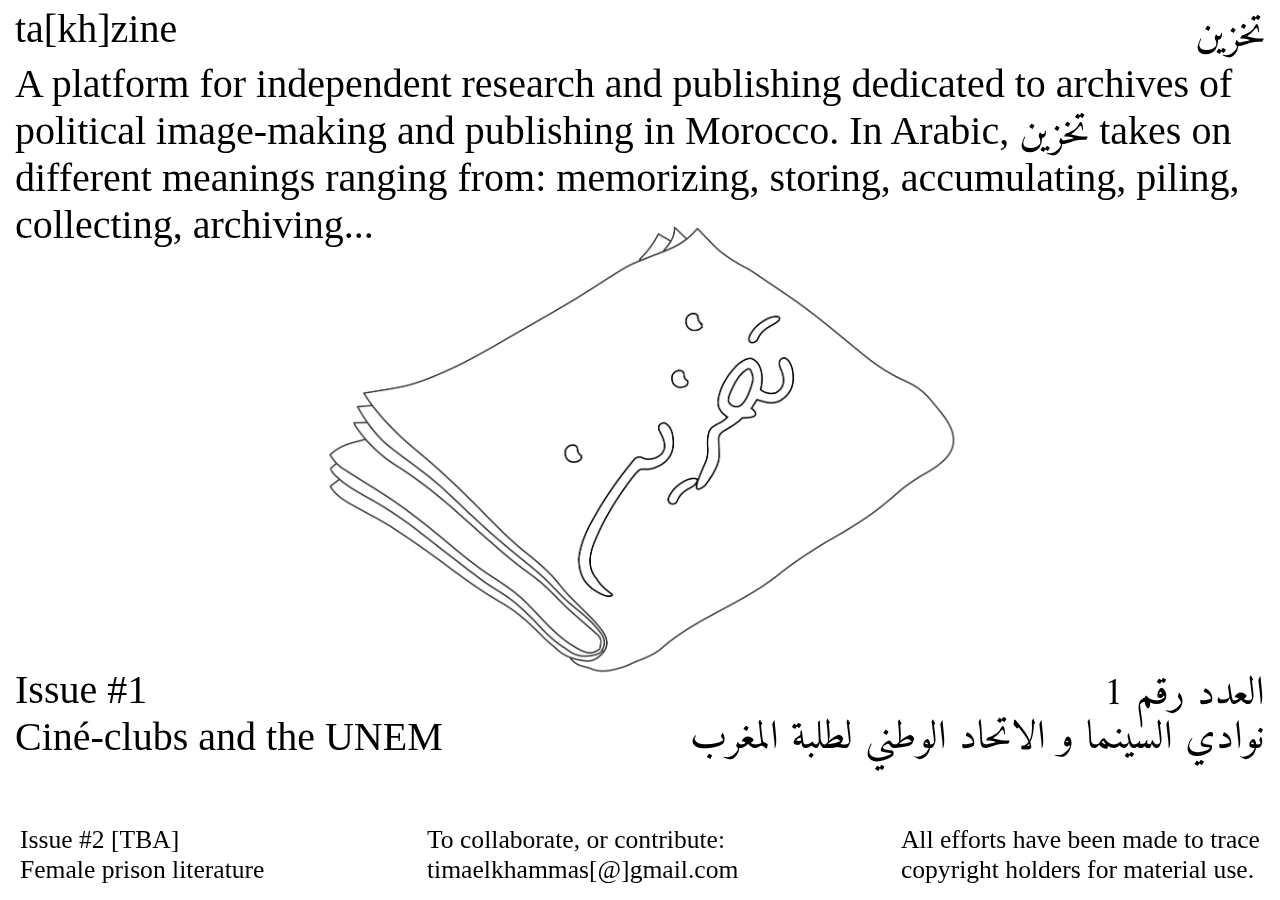
<file: index.html>
<!DOCTYPE html>
<html lang="en">
<head>
    <meta charset="UTF-8">
    <meta name="viewport" content="width=device-width, initial-scale=1.0">
    <title>ta[kh]zine</title>
    <link rel="stylesheet" href="styles.css">
    <link href="https://fonts.googleapis.com/css2?family=Amiri:ital,wght@0,400;0,700;1,400;1,700&display=swap" rel="stylesheet">    <link href="https://fonts.cdnfonts.com/css/arial-mono-mt-pro" rel="stylesheet">
</head>
<body>
    <div class="top-left-text">
        <p>ta[kh]zine</p>
    </div>
    <div class="top-right-text">
        <p>تخزين</p>
    </div>

    <div class="top-left-subtext">
        <p>
            A platform for independent research and publishing dedicated to 
            archives of political image-making and publishing in Morocco.
            In Arabic, <span class="arabic">تخزين</span> takes on different meanings ranging from: 
            memorizing, storing, accumulating, piling, collecting, archiving...     
        </p>
    </div>

        <!-- Centered Image -->
        <div class="centered-image" id="draggable-image">
            <img src="images/Newspaper_Title.png" alt="Centered Image">
        </div>
                

            <!-- New Text Above the Footer -->
    <div class="above-footer-left">
        <p>
        Issue #1
        <br>
        <a href="#" class="show-slideshow">Ciné-clubs and the UNEM</a>
        </p>
    </div>

    <div class="above-footer-right">
        <p>
        العدد رقم 1
        <br>
        <a href="#" class="show-slideshow">
        نوادي السينما و الاتحاد الوطني لطلبة المغرب 
        </a>       
    </p>
    </div>

    <div class="footer">
        <div class="footer-column">
            <p>
            Issue #2 [TBA]
            <br>
            Female prison literature
            </p>
        </div>
        <div class="footer-column">
            <p>
            To collaborate, or contribute:
            <br>
            <a href= "mailto:timaelkhammas@gmail.com">timaelkhammas[@]gmail.com</a>
        </p>
        </div>
        <div class="footer-column">
            <p>
            All efforts have been made to trace
            <br>
            copyright holders for material use.
        </p>
        </div>
    </div>
</body>
</html>
</file>
<file: styles.css>
* {
    margin: 0;
    padding: 0;
    box-sizing: border-box;
}

html, body {
    height: 100%; /* Ensure body takes the full height */
    background-color: white;
}

.top-left-text {
    position: fixed; /* Fixed ensures it's relative to the viewport */
    top: 5px;
    left: 15px;
    margin: 0; /* No margin */
    padding: 0; /* No padding */
    font-family: 'Times New Roman', Times, serif;
    font-size: 2.5em;
}

.top-right-text {
    position: fixed; /* Fixed ensures it's relative to the viewport */
    top: 1px;
    right: 15px;
    margin: 0; /* No margin */
    padding: 0; /* No padding */
    font-family: "Amiri", serif;
    font-weight: 500;
    font-size: 2.5em;
}

.top-left-subtext {
    position: fixed; 
    top: 60px; 
    left: 15px;
    margin: 0; 
    padding: 0; 
    font-family: 'Times New Roman', Times, serif;
    font-size: 2.5em;
}

/* New Text Above the Footer */
.above-footer-left {
    position: fixed;
    bottom: 140px; /* Adjust this value to be just above the footer */
    left: 15px; /* Align to the left of the page */
    font-family: 'Times New Roman', Times, serif;
    font-size: 2.5em;
    padding: 0; /* No padding */
}

.above-footer-left a {
    text-decoration: none;
    color: black;
}

.above-footer-left a:hover {
    text-decoration: underline;
}

.above-footer-right {
    position: fixed;
    bottom: 140px; /* Adjust this value to be just above the footer */
    right: 15px; /* Align to the left of the page */
    font-family: "Amiri", serif;
    font-size: 2.5em;
    line-height: 1.1em;
    padding: 0; /* No padding */
    text-align: right;
}

.above-footer-right a {
    text-decoration: none;
    color: black;
}

.above-footer-right a:hover {
    text-decoration: underline;
}

/* Footer section */
.footer {
    position: fixed;
    bottom: 0;
    left: 0;
    width: 100%; /* Full width of the page */
    display: flex;
    justify-content: space-between; /* Space out the columns to the edges */
    padding: 10px 10px; /* Add padding for some spacing from the sides */
}

.footer-column {
    font-family: 'Times New Roman', Times, serif;
    font-size: 1.6em;
    padding: 0 10px; /* Left and right padding inside each column */
}

.footer-column a {
    text-decoration: none;
    color: black;
    display: block;
    margin-bottom: 5px;
}
.footer-column a:hover {
    text-decoration: underline;
}


/* Align the left column to the far left, center column stays centered, right column aligns to the far right */
.footer-column:nth-child(1) {
    text-align: left; /* Aligns text to the left for the first column */
}

.footer-column:nth-child(2) {
    text-align: left; /* Keep the text left-aligned */
    margin: 0 auto; /* Center the second column */
    flex-grow: 0; /* Prevent the column from growing */
}

.footer-column:nth-child(3) {
    text-align: left; /* Aligns text to the right for the third column */
}


.arabic {
    font-family: "Amiri", serif;
    font-weight: 500;
    line-height: 0.3em;
}


.centered-image {
    position: absolute;
    cursor: grab;
    top: 50%;
    left: 50%;
    transform: translate(-50%, -50%);
}

.centered-image img {
    max-width: 100%;
    height: auto;
}

.centered-image:active {
    cursor: grabbing;
}

@media (max-width: 768px) {
    .top-left-text,
    .top-right-text {
        font-size: 1.4em;
    }

    .top-left-subtext {
        font-size: 1.4em; 
        right: 15px;
        top: 35px;
    }

    .above-footer-left {
        font-size: 1.4em; /* Smaller text above the footer */
        bottom: 100px; /* Adjust this value to be just above the footer */

    }

    .above-footer-right {
        font-size: 1.4em; /* Smaller text above the footer */
        bottom: 155px; 
    }

    .footer {
        padding: 5px 10px; /* Add padding for some spacing from the sides */
    }

    .footer-column {
        font-size: 0.1em; /* Smaller text in the footer */
    }

    .centered-image {
        width: 90%; /* Increase image size on mobile */
        top: 50%; /* Adjust positioning if needed */
    }

    .centered-image img {
        max-width: 100%;
        height: auto;
    }
}
</file>
